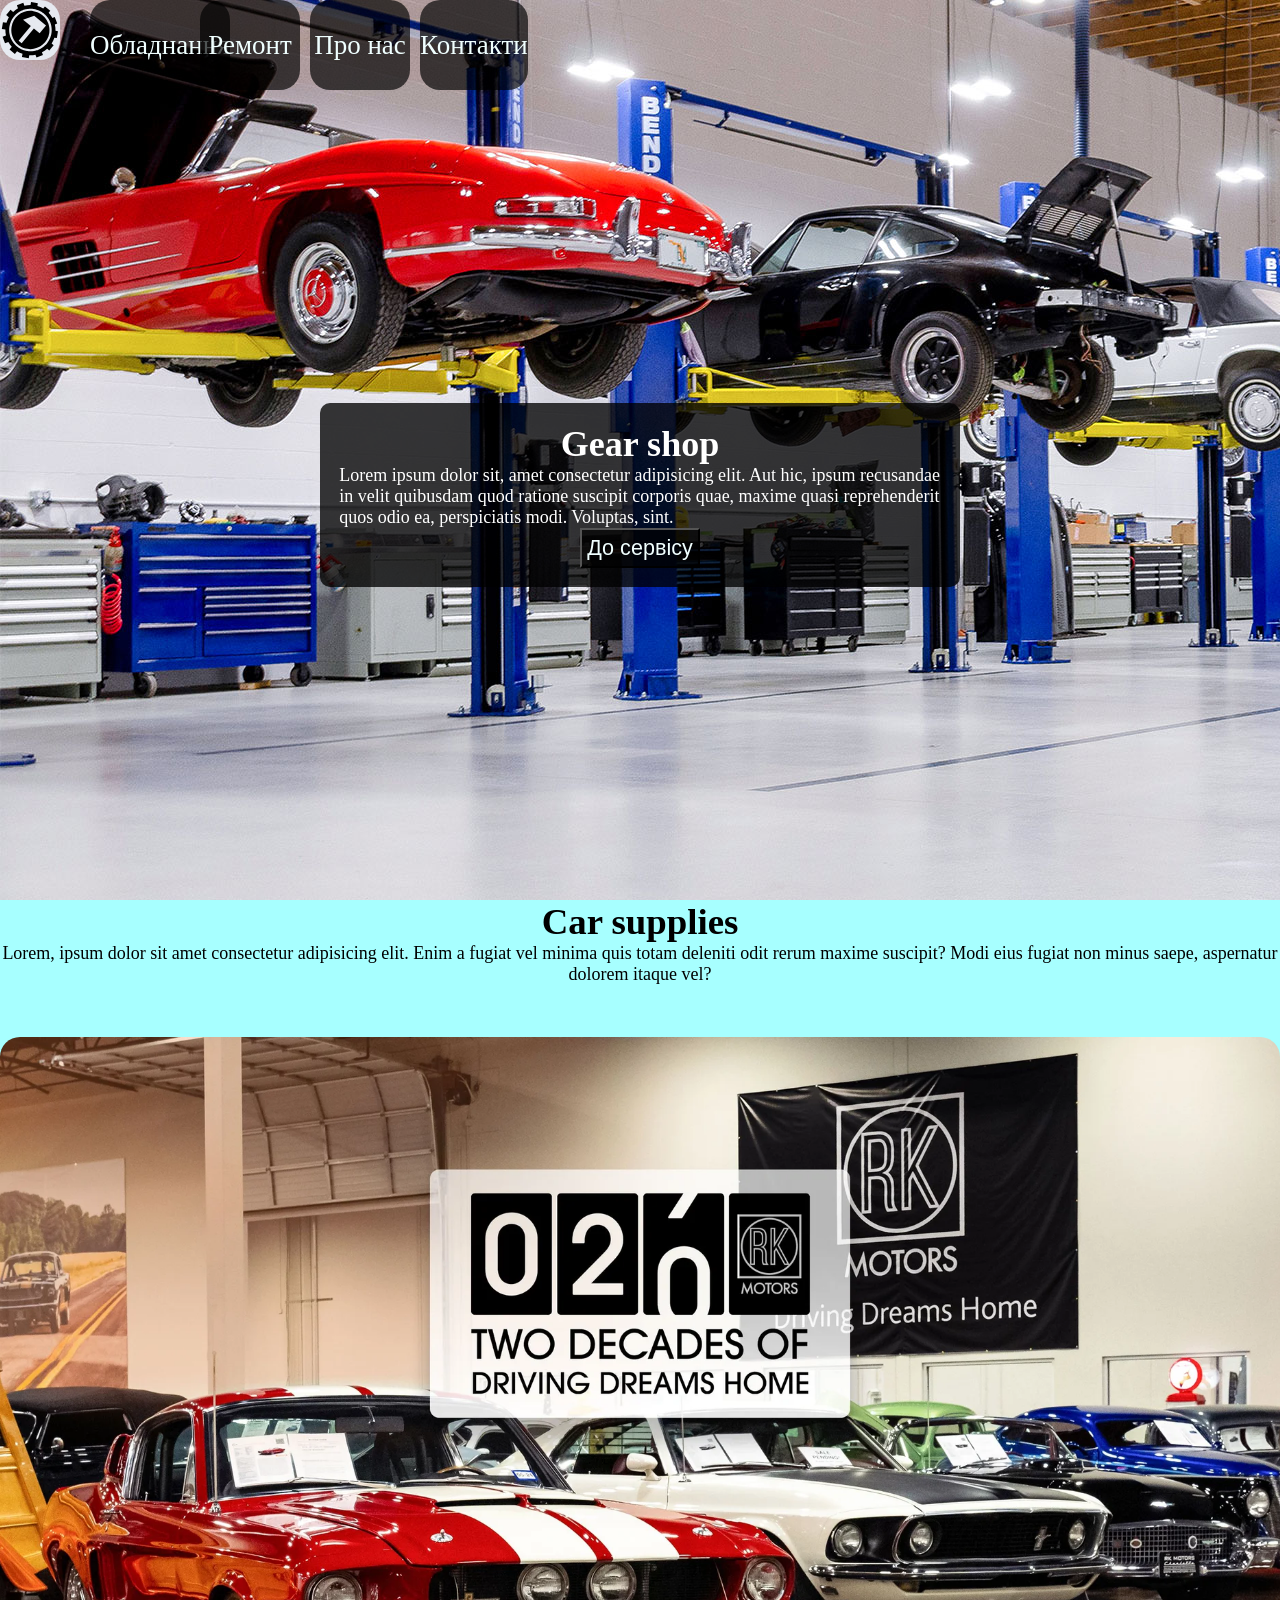
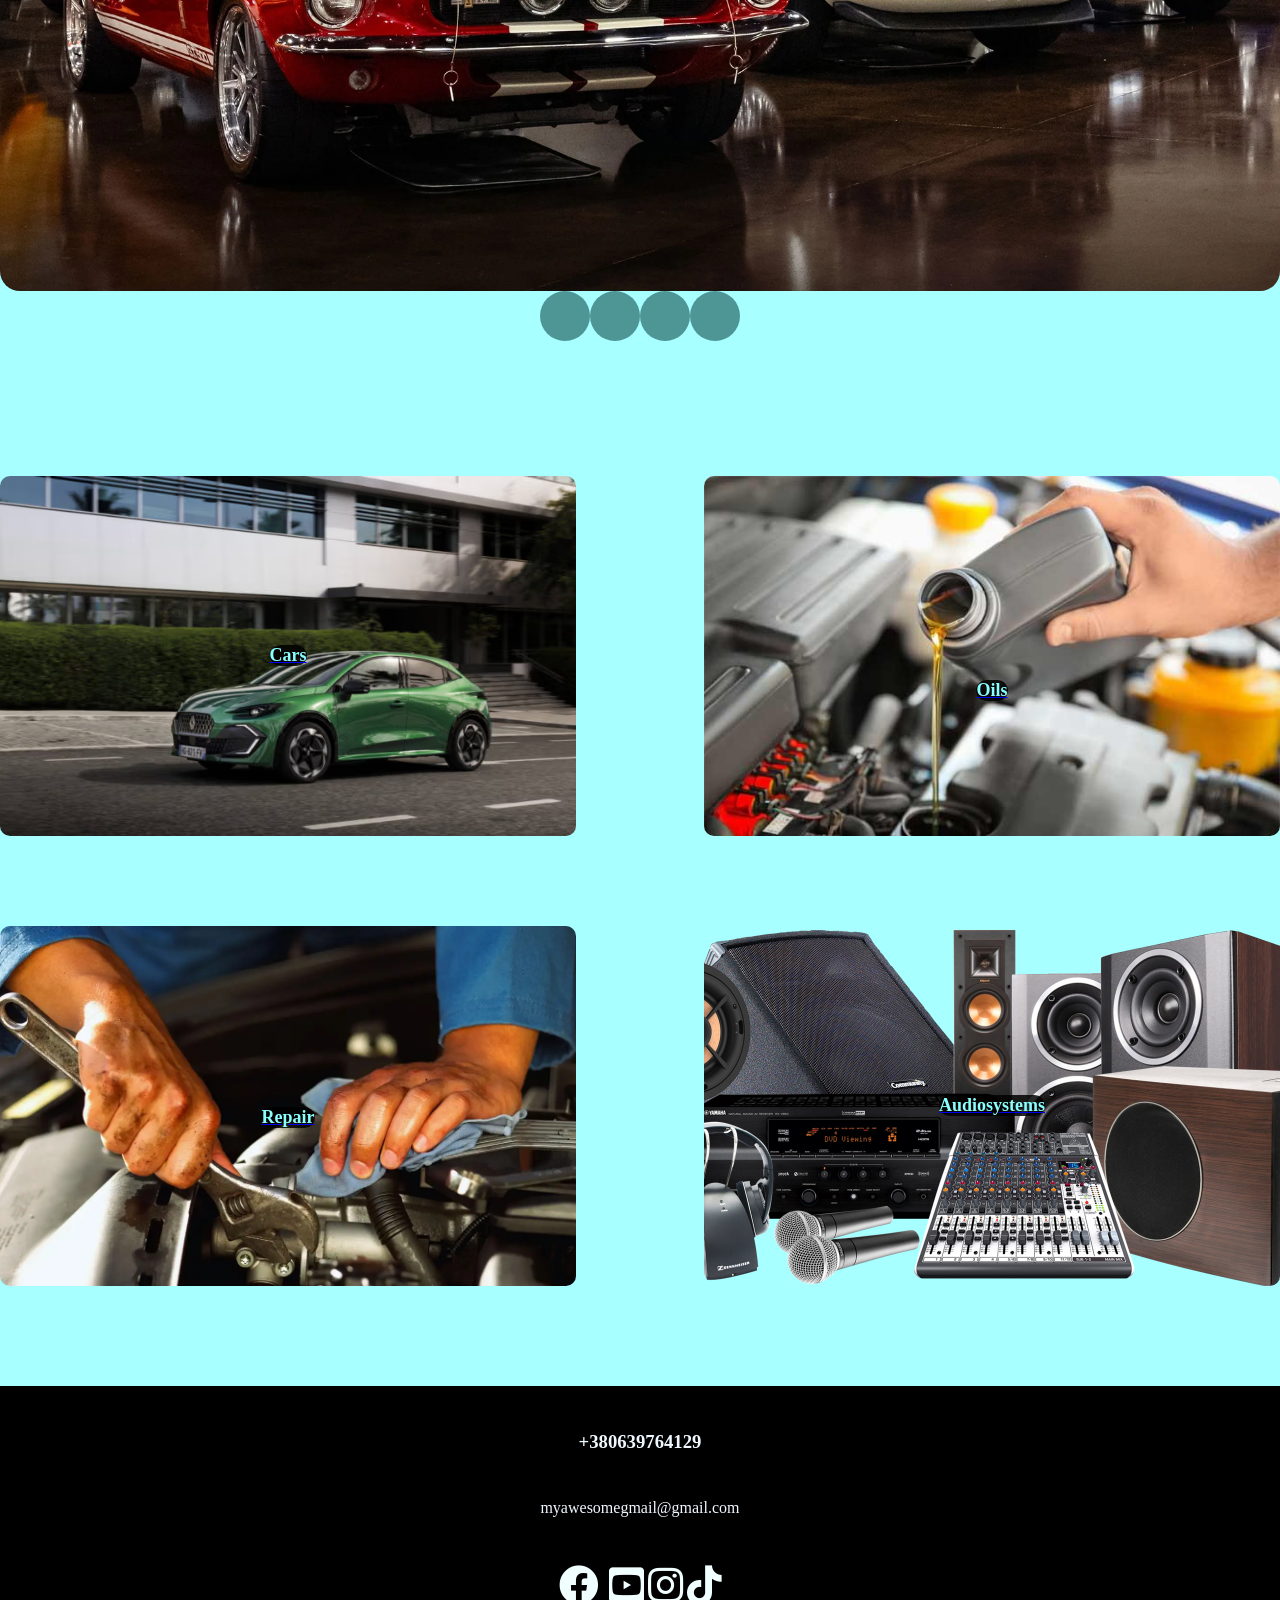
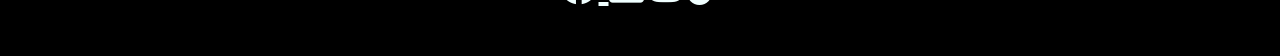
<file: index.html>
<!DOCTYPE html>
<html lang="en">
<head>
    <meta charset="UTF-8">
    <meta name="viewport" content="width=device-width, initial-scale=1.0">
    <title>Document</title>
    <link rel="stylesheet" href="https://cdnjs.cloudflare.com/ajax/libs/font-awesome/5.15.4/css/all.min.css">
    <link rel="stylesheet" href="styles.css">
</head>
<body>
    <header class="top-grid">
        <nav>
            <a href="index.html"> <img src="gear-hammer-svgrepo-com.svg" class="logo" alt="">            </a>
            
            <div class="menu">
                <a href="index.html#eq" class="btn">Обладнання</a>
                <a href="repair.html" class="btn">Ремонт</a>
                <a href="about.html" class="btn">Про нас</a>
                <a href="contacts.html" class="btn">Контакти</a>
            </div>
        </nav>
        <div class="centergrid">
            <h1>Gear shop</h1>
            <p>Lorem ipsum dolor sit, amet consectetur adipisicing elit. Aut hic, ipsum recusandae in velit quibusdam quod ratione suscipit corporis quae, maxime quasi reprehenderit quos odio ea, perspiciatis modi. Voluptas, sint.</p>
            <button class="centerbtn">До сервісу</button>
        </div>
    </header>
    


    <div class="categories">
        <div class="catg-names">
            <h2>Car supplies</h2>
            <p>Lorem, ipsum dolor sit amet consectetur adipisicing elit. Enim a fugiat vel minima quis totam deleniti odit rerum maxime suscipit? Modi eius fugiat non minus saepe, aspernatur dolorem itaque vel?</p>
            <div class="slider">
				<div class="slides">
                    <input type="radio" name="hidden" id="r1" checked>
                    <input type="radio" name="hidden" id="r2">
                    <input type="radio" name="hidden" id="r3">
                    <input type="radio" name="hidden" id="r4">

                    <div class="width-slide go">
                        <div class="center-img">
                            <img src="./images/coolest-cars-feature.webp" alt="bags" class="slider-img">
                        </div>
                        <div class="center-img">
                            <img src="./images/audioslider.webp" alt="bags" class="slider-img">
                        </div>
                        <div class="center-img">
                            <img src="./images/oil.webp" alt="bags" class="slider-img">
                        </div>
                        <div class="center-img">
                            <img src="./images/repair.webp" alt="bags" class="slider-img">
                        </div>
                    </div>

                    <div class="navigation" id="controls">
                        <label for="r1" class="bar1"></label>
                        <label for="r2" class="bar1"></label>
                        <label for="r3" class="bar1"></label>
                        <label for="r4" class="bar1"></label>
                    </div>

                </div>
			</div>
        </div>
    </div>

    <div class="goods" id="eq">
        <a class="item" href="car.html">
            <img src="images/car tiles.avif" alt="">
            <h3>Cars</h3>
        </a>
        <a class="item" href="oil.html">
            <img src="images/oils.jpeg" alt="">
            <h3>Oils</h3>
        </a>
        <a class="item" href="repair.html">
            <img src="images/repair.webp" alt="">
            <h3>Repair</h3>
        </a>
        <a class="item" href="auidiosystems.html">
            <img src="images/Audio-Speaker-Background-PNG-Image.png" alt="">
            <h3>Audiosystems</h3>
        </a>
    </div>

    <footer>
        <h3>+380639764129</h3>
        <p>myawesomegmail@gmail.com </p>
        <div class="Contacts"> 
            <a href="" class="icon_link"> <i class="fab fa-facebook"></i>   </a>
            <a href="" class="icon_link"><i class="fab fa-youtube-square"></i></a>
            <a href="" class="icon_link">  <i class="fab fa-instagram"></i></a>
            <a href="" class="icon_link"><i class="fab fa-tiktok"></i></a>
        </div>
    </footer>
</body>
</html>
</file>
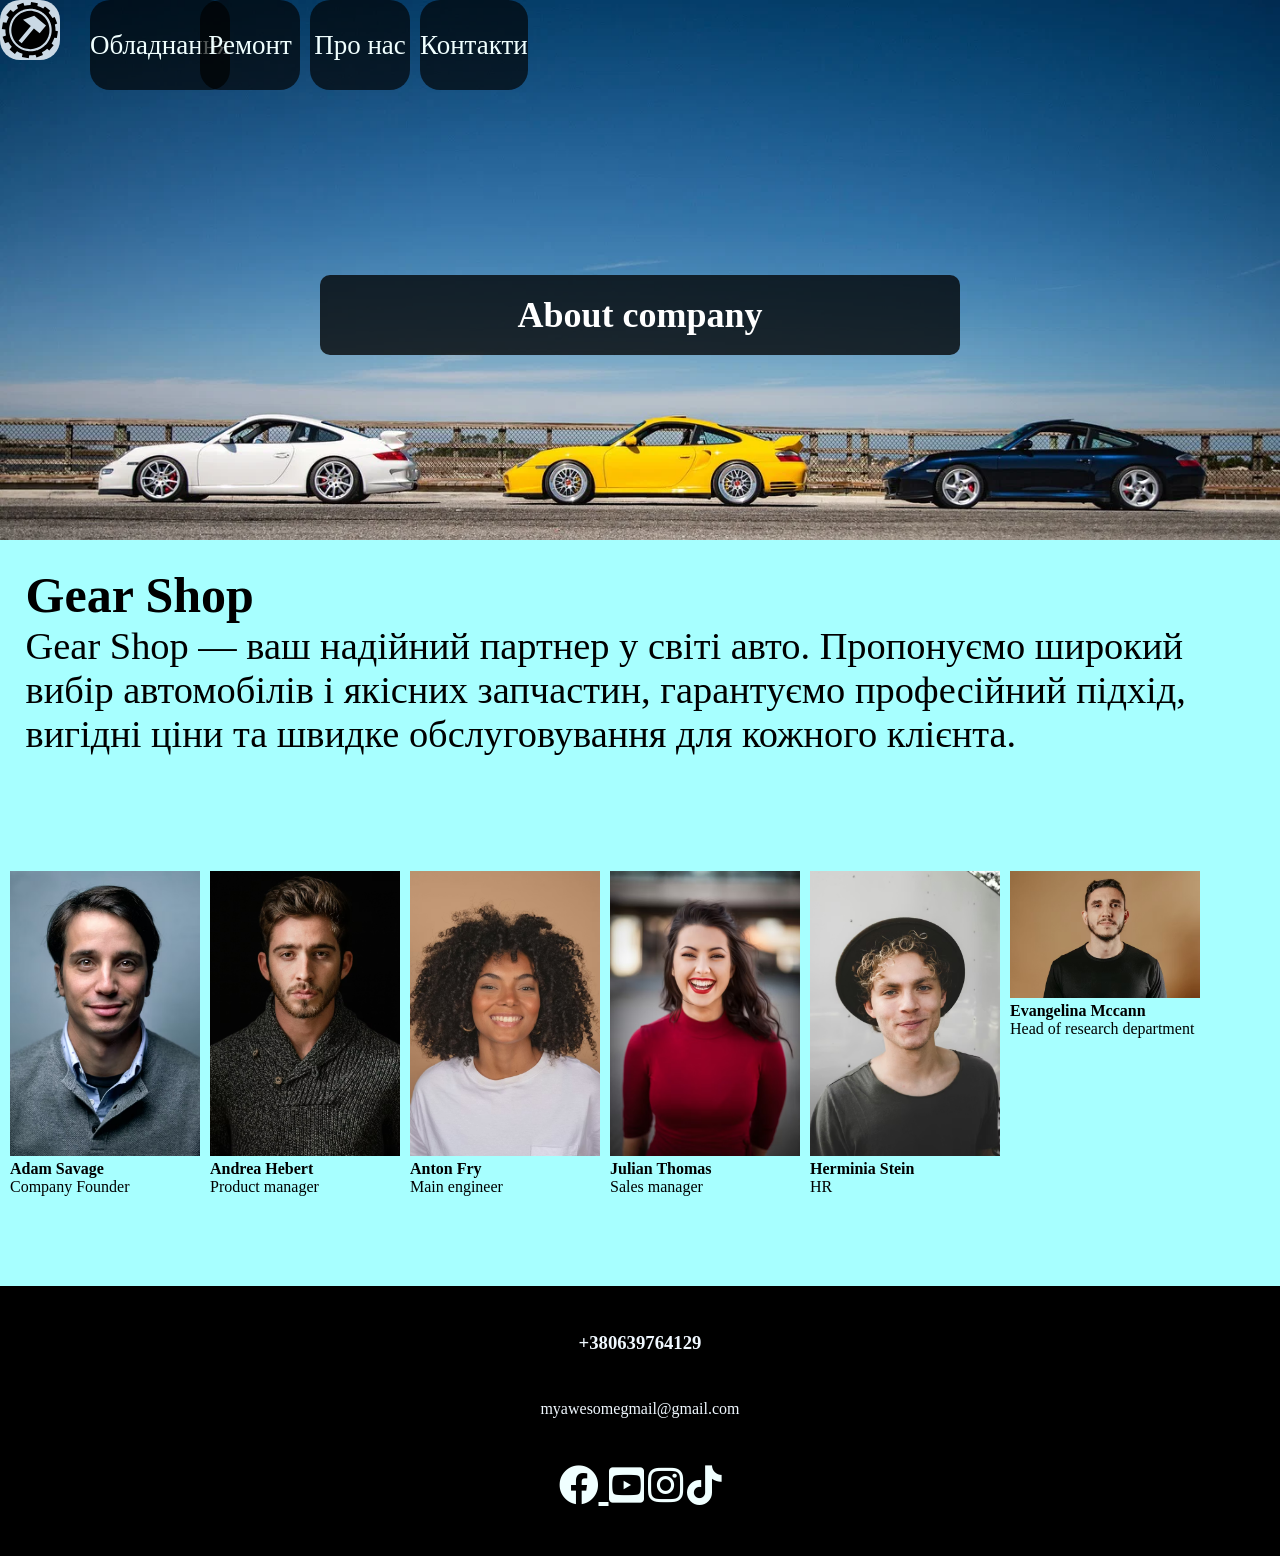
<file: about.html>
<!DOCTYPE html>
<html lang="en">
<head>
    <meta charset="UTF-8">
    <meta name="viewport" content="width=device-width, initial-scale=1.0">
    <title>Document</title>
    <link rel="stylesheet" href="https://cdnjs.cloudflare.com/ajax/libs/font-awesome/5.15.4/css/all.min.css">
    <link rel="stylesheet" href="styles.css">
    <link rel="stylesheet" href="goods.css">
    <style>
        .top-grid{
            background-image: url(images/about\ us\ background.webp);
            height: 60vh;
        }
        .personal{
            display: grid;
            grid-template-columns: repeat(auto-fit,minmax(75px,200px));
        
            row-gap: 10vh ;
            margin-top: 10vh;
            margin-bottom: 10vh;
        }
        .item-pers{
            width: minmax(75px,200px);
            margin-left: 5%;
            
        }
        .item-pers img{
            width: 100% ;
            
        }        
        .description{
            box-sizing: border-box;
            width: 100%;
            height: max-content;
            padding:  clamp(10px,2%,50px) ;
        }
        .description h2{
            height: 100%;
            width: 100%;
            font-size: clamp(50px,10%,100px);
        }
        .description p{
            width: 100%;
            font-size: clamp(20px,3vw,40px);
        }
    </style>
</head>
<body>
    <header class="top-grid">
        <nav>
            <a href="index.html"> <img src="gear-hammer-svgrepo-com.svg" class="logo" alt="">            </a>
            
            <div class="menu">
                <a href="index.html#eq" class="btn">Обладнання</a>
                <a href="repair.html" class="btn">Ремонт</a>
                <a href="about.html" class="btn">Про нас</a>
                <a href="contacts.html" class="btn">Контакти</a>
            </div>
        </nav>
            <div class="centergrid">
                <h1>About company</h1>
                
            </div>
    </header>
    
    <div class="description">
        <h2>Gear Shop</h2>
        <p>Gear Shop — ваш надійний партнер у світі авто. Пропонуємо широкий вибір автомобілів і якісних запчастин, гарантуємо професійний підхід, вигідні ціни та швидке обслуговування для кожного клієнта.</p>
    </div>


    <div class="personal">
        <div class="item-pers">
            <img src="images/people.avif" alt="">
            <b>
                <p>Adam Savage</p>
            </b>
            <p>Company Founder</p>
        </div>
        <div class="item-pers">
            <img src="images/people 2.avif" alt="">
            <b>
                <p>Andrea Hebert</p>
            </b>
            <p>Product manager</p>
        </div>
        <div class="item-pers">
            <img src="images/people1.avif" alt="">
            <b>
                <p>Anton Fry</p>
            </b>
            <p>Main engineer</p>
        </div>
        <div class="item-pers">
            <img src="images/people 4.avif" alt="">
            <b>
                <p>Julian Thomas</p>
            </b>
            <p>Sales manager</p>
        </div>
        <div class="item-pers">
            <img src="images/people 3.avif" alt="">
            <b>
                <p>Herminia Stein</p>
            </b>
            <p>HR</p>
        </div>
        <div class="item-pers">
            <img src="images/peoplew.avif" alt="">
            <b>
                <p>Evangelina Mccann</p>
            </b>
            <p>Head of research department</p>
        </div>
    </div>


    <footer>
        <h3>+380639764129</h3>
        <p>myawesomegmail@gmail.com </p>
        <div class="Contacts"> 
            <a href="" class="icon_link"> <i class="fab fa-facebook"></i>   </a>
            <a href="" class="icon_link"><i class="fab fa-youtube-square"></i></a>
            <a href="" class="icon_link">  <i class="fab fa-instagram"></i></a>
            <a href="" class="icon_link"><i class="fab fa-tiktok"></i></a>
        </div>
    </footer>
</body>
</html>
</file>
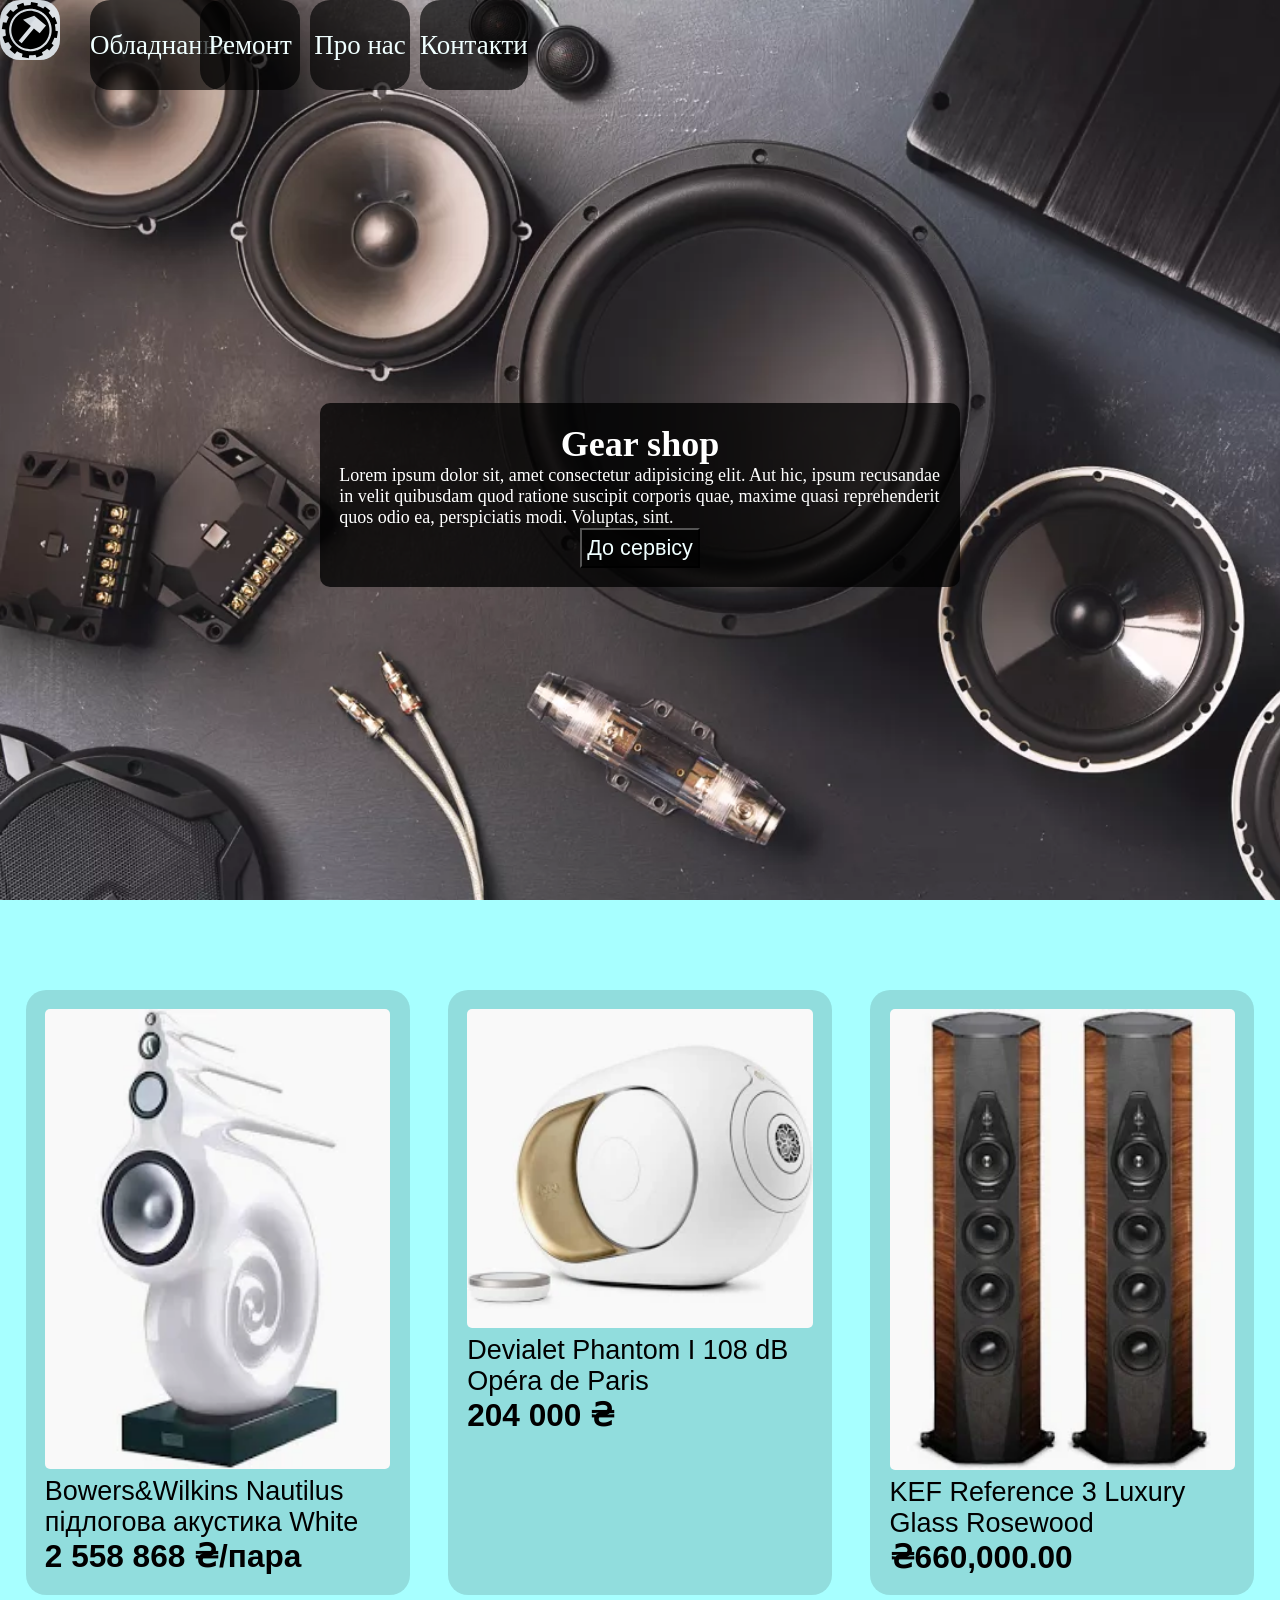
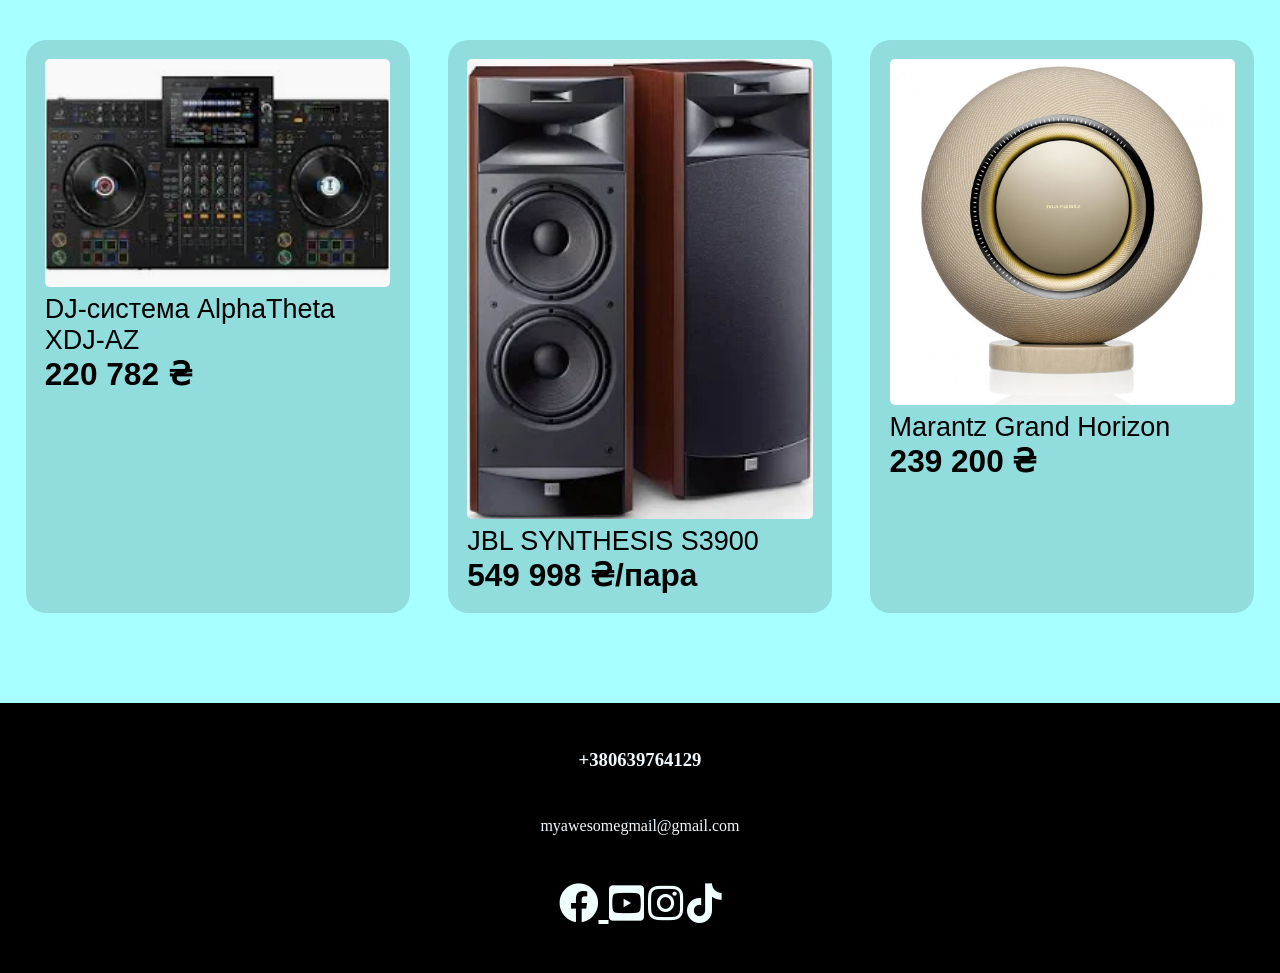
<file: auidiosystems.html>
<!DOCTYPE html>
<html lang="en">
<head>
    <meta charset="UTF-8">
    <meta name="viewport" content="width=device-width, initial-scale=1.0">
    <title>Document</title>
    <link rel="stylesheet" href="https://cdnjs.cloudflare.com/ajax/libs/font-awesome/5.15.4/css/all.min.css">
    <link rel="stylesheet" href="styles.css">
    <link rel="stylesheet" href="goods.css">
    <style>
        .top-grid{
            background-image: url(images/audio.webp);
        }
    </style>
</head>
<body>
    <header class="top-grid">
        <nav>
            <a href="index.html"> <img src="gear-hammer-svgrepo-com.svg" class="logo" alt="">            </a>
            
            <div class="menu">
                <a href="index.html#eq" class="btn">Обладнання</a>
                <a href="repair.html" class="btn">Ремонт</a>
                <a href="about.html" class="btn">Про нас</a>
                <a href="contacts.html" class="btn">Контакти</a>
            </div>
        </nav>
            <div class="centergrid">
                <h1>Gear shop</h1>
                <p>Lorem ipsum dolor sit, amet consectetur adipisicing elit. Aut hic, ipsum recusandae in velit quibusdam quod ratione suscipit corporis quae, maxime quasi reprehenderit quos odio ea, perspiciatis modi. Voluptas, sint.</p>
                <button class="centerbtn">До сервісу</button>
            </div>
    </header>
    

    <div class="sales">
        <div class="products">
            <img src="images/завантаження.webp" alt="">
            <p>Bowers&Wilkins Nautilus підлогова акустика White</p>
            <h3>2 558 868 ₴/пара</h3>
        </div>
        <div class="products">
            <img src="images/shopping.webp" alt="">
            <p>Devialet Phantom I 108 dB Opéra de Paris</p>
            <h3>204 000 ₴</h3>
        </div>
        <div class="products">
            <img src="images/shopping (4).webp" alt="">
            <p>KEF Reference 3 Luxury Glass Rosewood</p>
            <h3>₴660,000.00</h3>
        </div>
        <div class="products">
            <img src="images/shopping (3).webp" alt="">
            <p>DJ-система AlphaTheta XDJ-AZ</p>
            <h3>220 782 ₴</h3>
        </div>
        <div class="products">
            <img src="images/shopping (2).webp" alt="">
            <p>JBL SYNTHESIS S3900</p>
            <h3>549 998 ₴/пара</h3>
        </div>
        <div class="products">
            <img src="images/6579956125_w640_h640_6579956125.webp" alt="">
            <p>Marantz Grand Horizon</p>
            <h3>239 200 ₴</h3>
        </div>

    </div>




    




    
    <footer>
        <h3>+380639764129</h3>
        <p>myawesomegmail@gmail.com </p>
        <div class="Contacts"> 
            <a href="" class="icon_link"> <i class="fab fa-facebook"></i>   </a>
            <a href="" class="icon_link"><i class="fab fa-youtube-square"></i></a>
            <a href="" class="icon_link">  <i class="fab fa-instagram"></i></a>
            <a href="" class="icon_link"><i class="fab fa-tiktok"></i></a>
        </div>
    </footer>
</body>
</html>
</file>
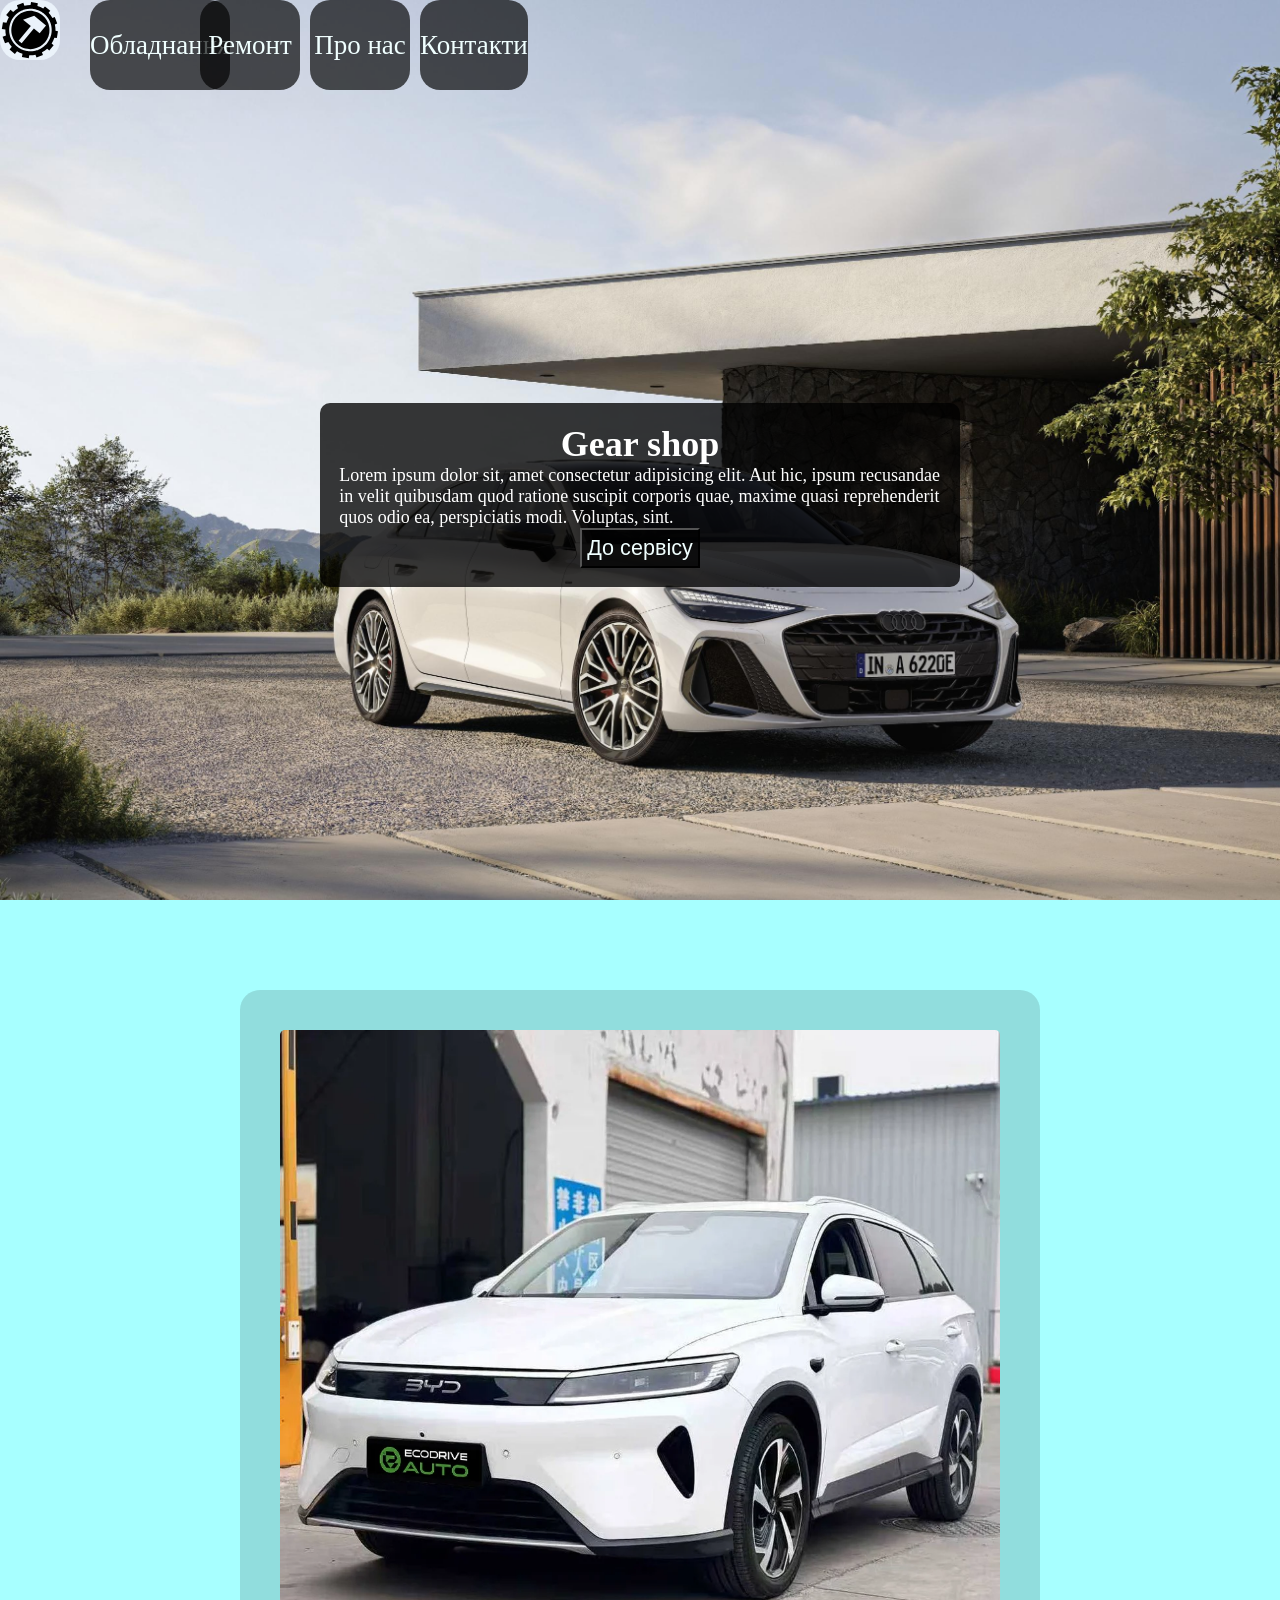
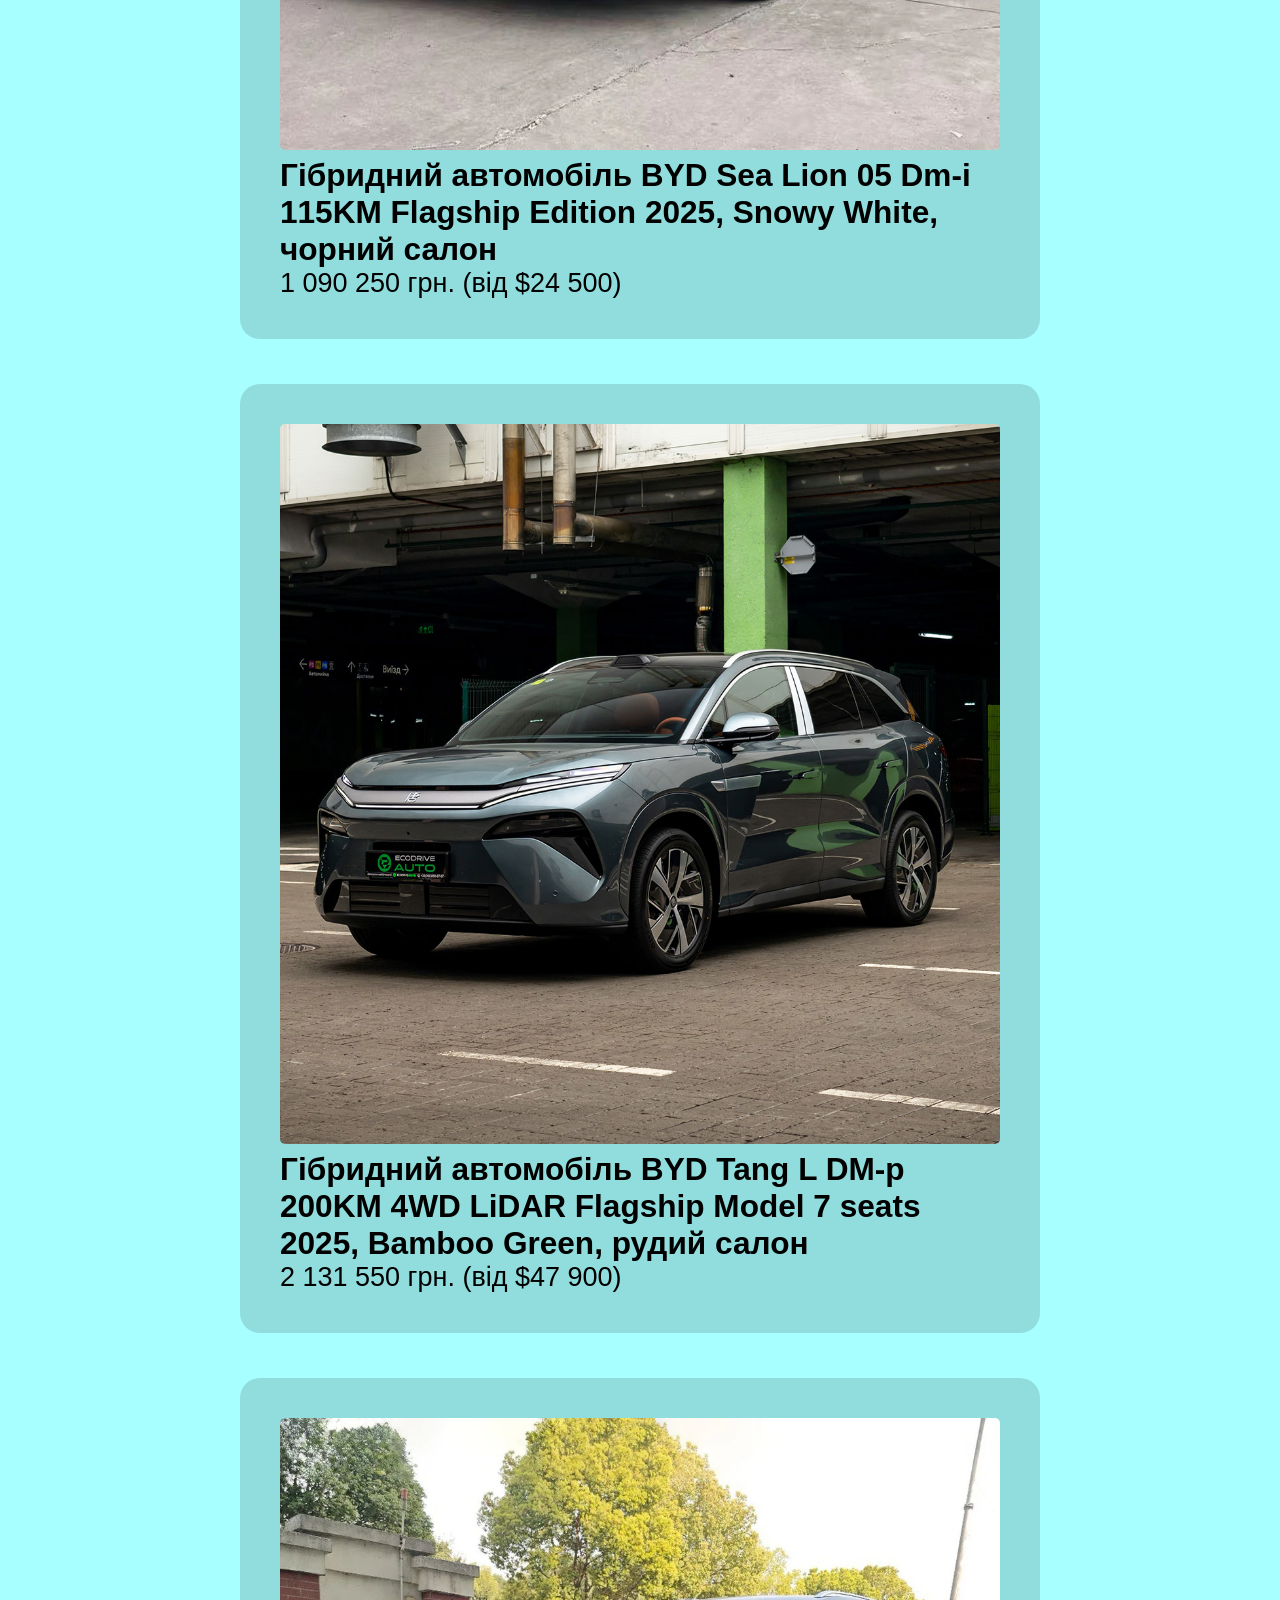
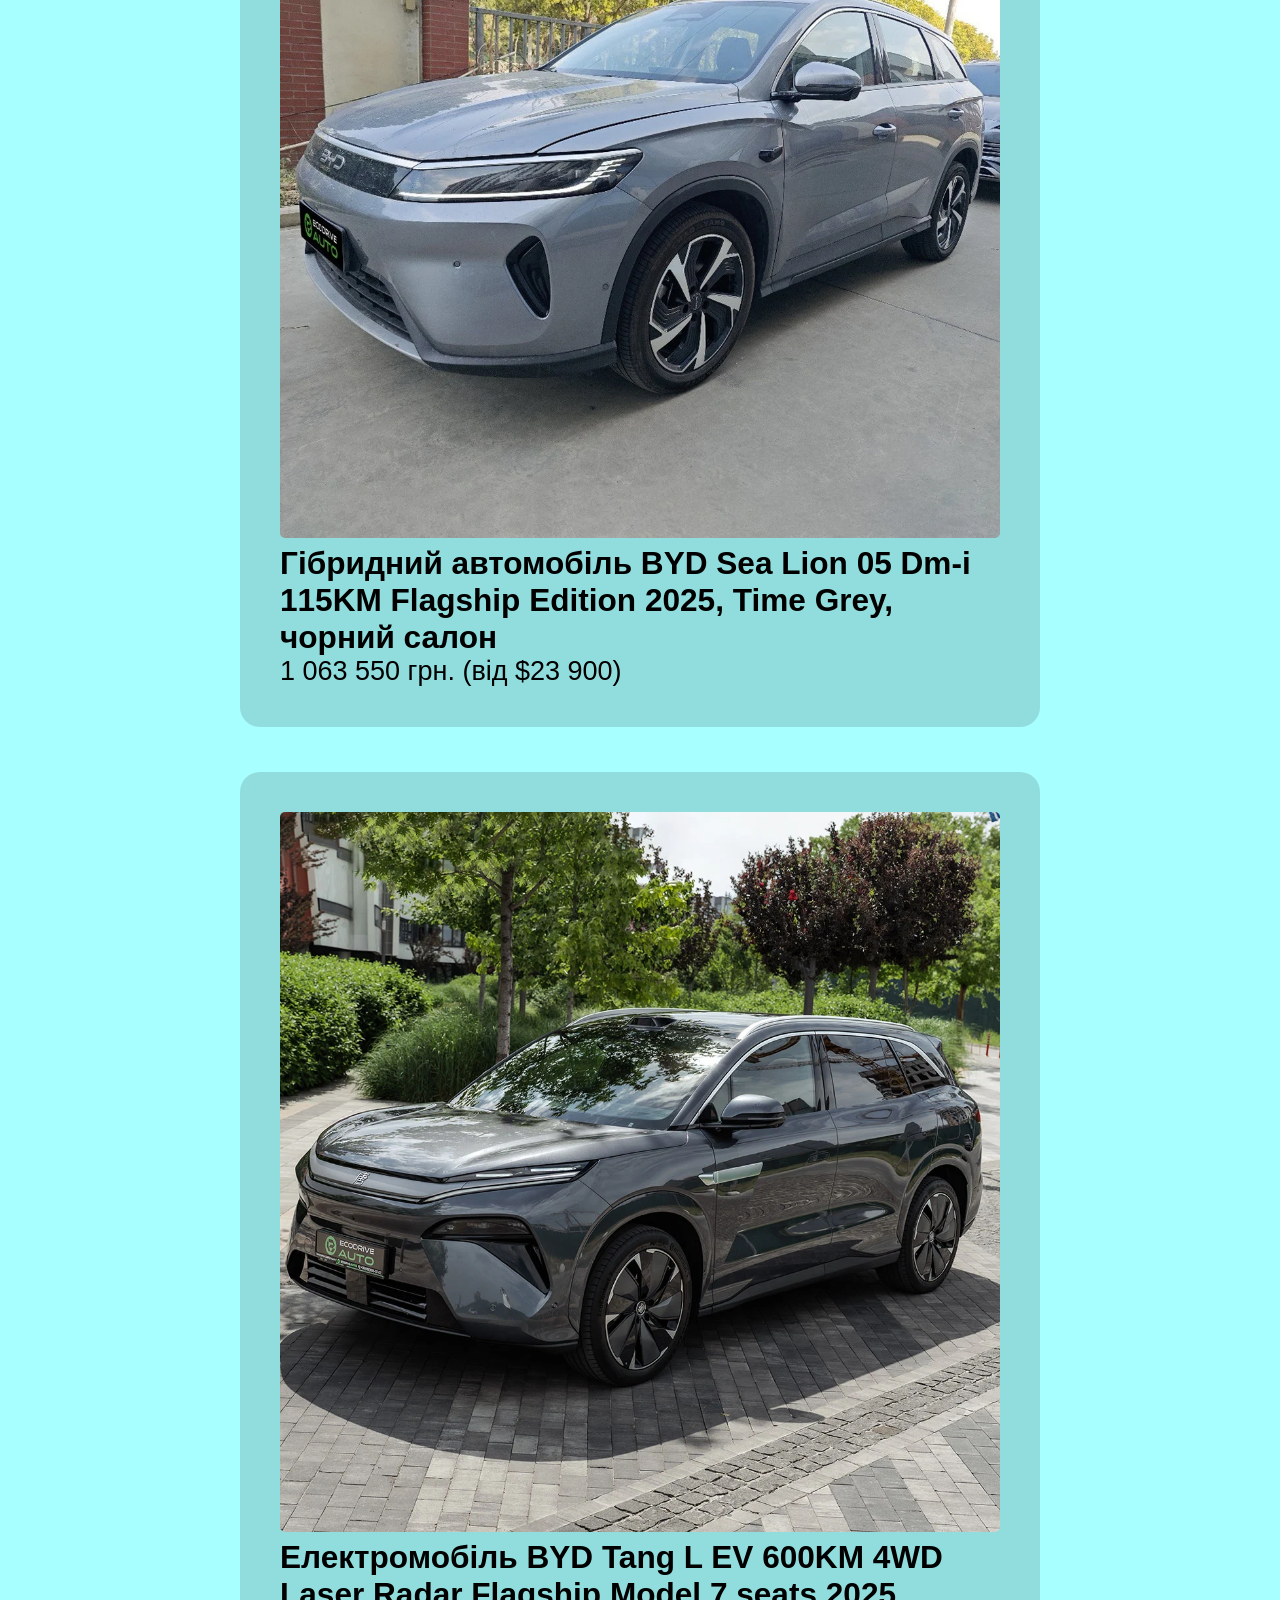
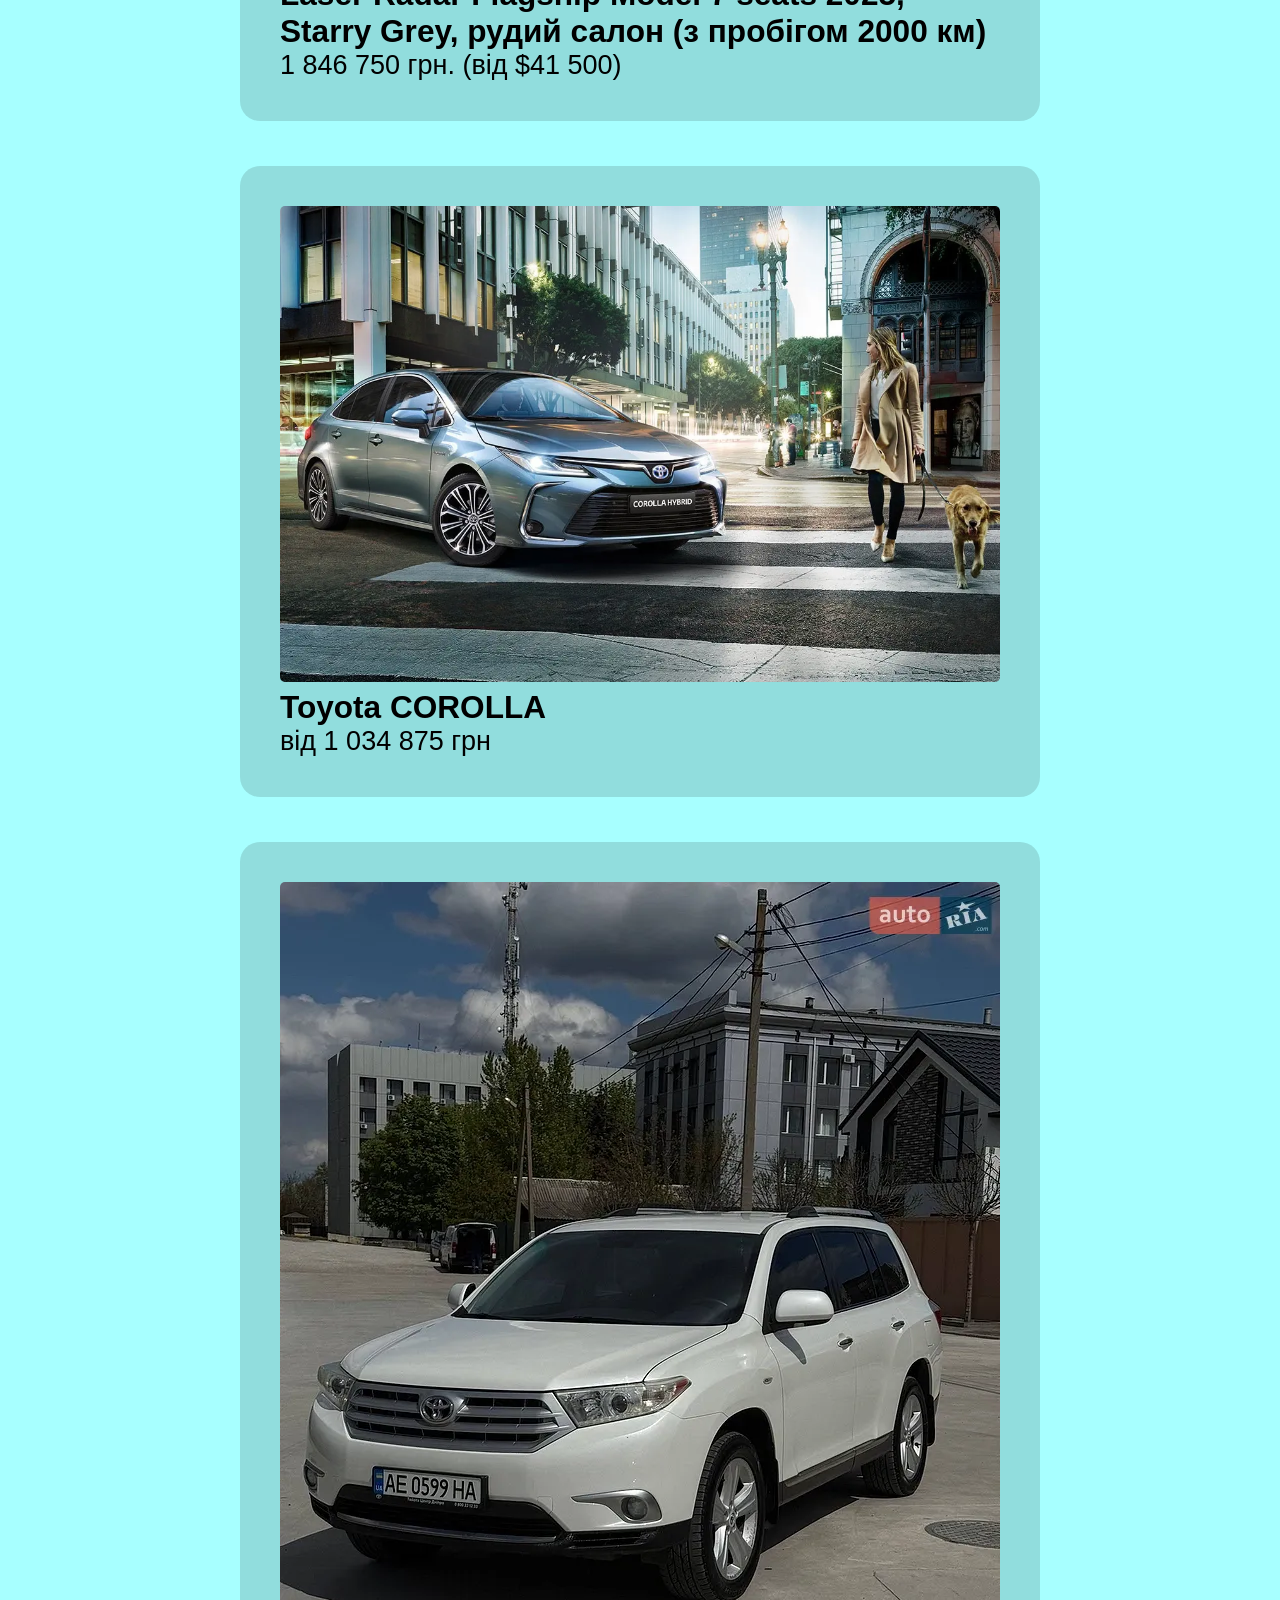
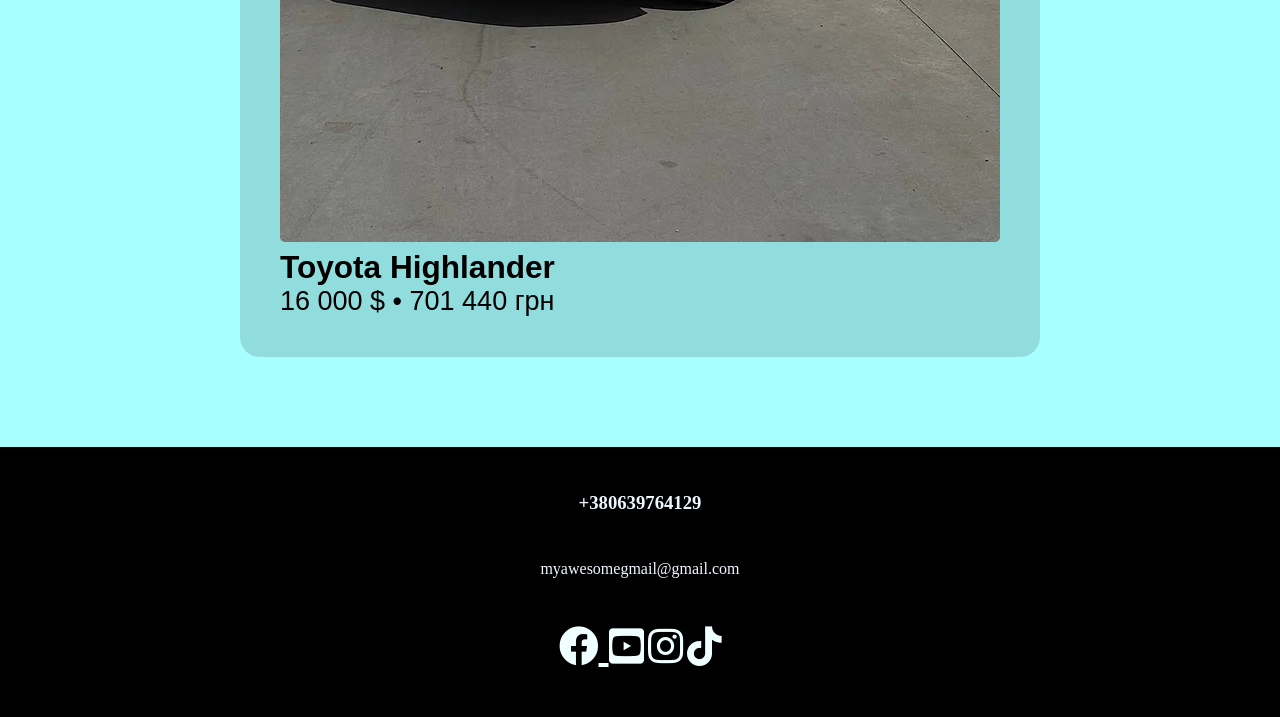
<file: car.html>
<!DOCTYPE html>
<html lang="en">
<head>
    <meta charset="UTF-8">
    <meta name="viewport" content="width=device-width, initial-scale=1.0">
    <title>Document</title>
    <link rel="stylesheet" href="https://cdnjs.cloudflare.com/ajax/libs/font-awesome/5.15.4/css/all.min.css">
    <link rel="stylesheet" href="styles.css">
    <link rel="stylesheet" href="goods.css">
    <style>
        .top-grid{
            background-image: url(images/audi-a6.jpg);
        }
        .sales{
            grid-template-columns: repeat(auto-fit, minmax(190px, 800px));
        }
    </style>
</head>
<body>
    <header class="top-grid">
        <nav>
            <a href="index.html"> <img src="gear-hammer-svgrepo-com.svg" class="logo" alt="">            </a>
            
            <div class="menu">
                <a href="index.html#eq" class="btn">Обладнання</a>
                <a href="repair.html" class="btn">Ремонт</a>
                <a href="about.html" class="btn">Про нас</a>
                <a href="contacts.html" class="btn">Контакти</a>
            </div>
        </nav>
            <div class="centergrid">
                <h1>Gear shop</h1>
                <p>Lorem ipsum dolor sit, amet consectetur adipisicing elit. Aut hic, ipsum recusandae in velit quibusdam quod ratione suscipit corporis quae, maxime quasi reprehenderit quos odio ea, perspiciatis modi. Voluptas, sint.</p>
                <button class="centerbtn">До сервісу</button>
            </div>
    </header>
    

    <div class="sales">
        <div class="products">
            <img src="images/BYD-SeaLion-05-DMi-115F-White-Black-Used-1500.webp" alt="">
            <h3>Гібридний автомобіль BYD Sea Lion 05 Dm-i 115KM Flagship Edition 2025, Snowy White, чорний салон</h3>
            <p>1 090 250 грн.  (від $24 500)</p>
        </div>
        <div class="products">
            <img src="images/TangL-DMi-1.jpg" alt="">
            <h3>Гібридний автомобіль BYD Tang L DM-p 200KM 4WD LiDAR Flagship Model 7 seats 2025, Bamboo Green, рудий салон</h3>
            <p>2 131 550 грн.  (від $47 900)</p>
        </div>
        <div class="products">
            <img src="images/BYD-SeaLion-05-DMi-115F-Grey-Black-Used-2000.webp" alt="">
            <h3>Гібридний автомобіль BYD Sea Lion 05 Dm-i 115KM Flagship Edition 2025, Time Grey, чорний салон </h3>
            <p>1 063 550 грн.  (від $23 900)</p>
        </div>
        <div class="products">
            <img src="images/TangL-EV-1.webp" alt="">
            <h3>Електромобіль BYD Tang L EV 600KM 4WD Laser Radar Flagship Model 7 seats 2025, Starry Grey, рудий салон (з пробігом 2000 км)</h3>
            <h3> </h3>
            <p>1 846 750 грн.  (від $41 500)</p>
        </div>
        <div class="products">
            <img src="images/thumb_37420_dc_car_gallery_slider2.webp" alt="">
            <h3>Toyota COROLLA</h3>
            <p>від 1 034 875 грн</p>
        </div>
        <div class="products">
            <img src="images/toyota_highlander__641186407hd.webp" alt="">
            <h3>Toyota Highlander</h3>
            <p>16 000 $  •  701 440 грн</p>
        </div>

    </div>




    




    
    <footer>
        <h3>+380639764129</h3>
        <p>myawesomegmail@gmail.com </p>
        <div class="Contacts"> 
            <a href="" class="icon_link"> <i class="fab fa-facebook"></i>   </a>
            <a href="" class="icon_link"><i class="fab fa-youtube-square"></i></a>
            <a href="" class="icon_link">  <i class="fab fa-instagram"></i></a>
            <a href="" class="icon_link"><i class="fab fa-tiktok"></i></a>
        </div>
    </footer>
</body>
</html>
</file>
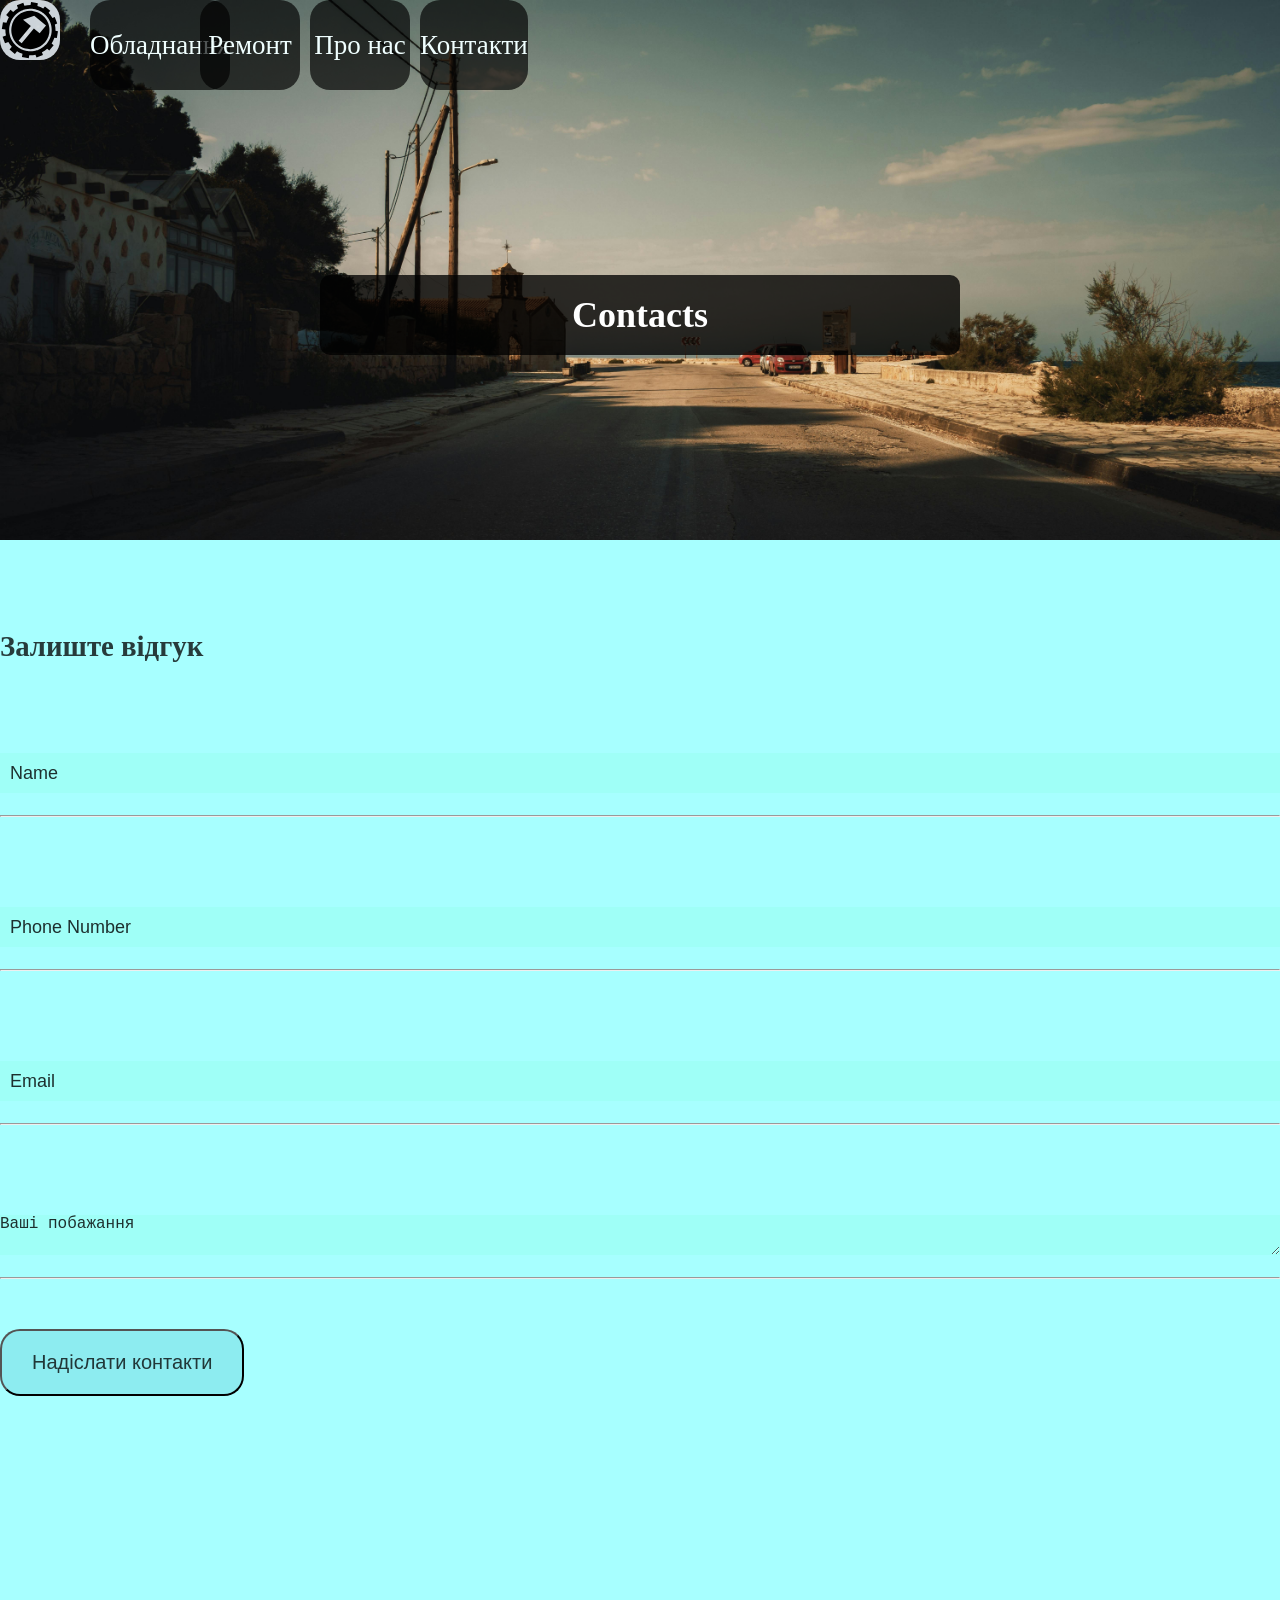
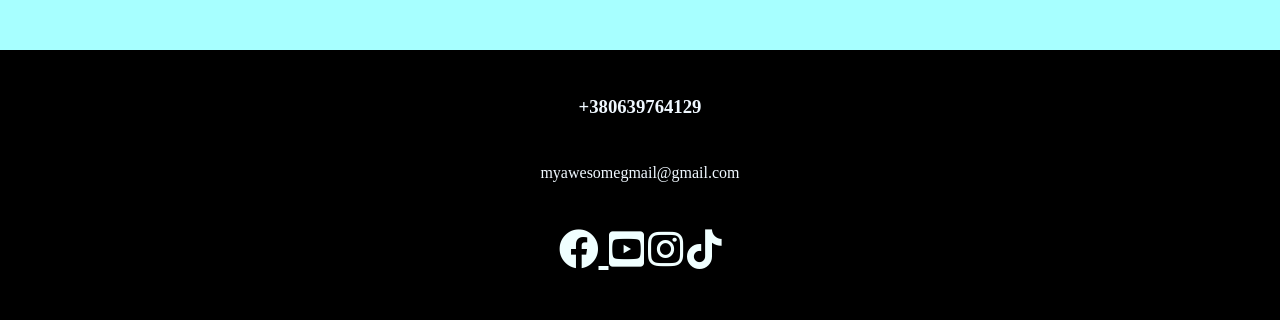
<file: contacts.html>
<!DOCTYPE html>
<html lang="en">
<head>
    <meta charset="UTF-8">
    <meta name="viewport" content="width=device-width, initial-scale=1.0">
    <title>Document</title>
    <link rel="stylesheet" href="https://cdnjs.cloudflare.com/ajax/libs/font-awesome/5.15.4/css/all.min.css">
    <link rel="stylesheet" href="styles.css">
    <link rel="stylesheet" href="goods.css">
    <style>
        .top-grid{
            background-image: url(images/road.jpeg);
            height: 60vh;
        }
        form{
            height: max-content;
            margin-bottom: 100px;
            font-size: larger;
            flex-direction: column;
            align-items: center;
            margin-top: 10vh;
        }
        form h2{
            justify-self: center;
            color: rgba(0, 0, 0, 0.767);  
        }
        .contact{
            width: 100%;
            height: 40px;
            display: flex;
            margin-top: 10vh;
            font-size: large;
            border: 0px;
            background-color: rgba(127, 255, 212, 0.185);
            transition: all 1s;
        }
        .contact::placeholder{
            color: rgba(0, 0, 0, 0.815);
        }
        .contact:hover{
            background-color: rgb(48, 179, 135);
        }
        .contact:focus{
            border: 1px;
        }
        .submit{
            background-color: rgba(133, 231, 235, 0.759);
            padding: 20px 30px;
            border-radius: 20px;
            transition: all 1s;
            margin-top: 50px;  
            font-size: clamp(15px,5vw,20px);       
            color: rgba(0, 0, 0, 0.767);  
        }
        .submit:hover{
            background-color: rgba(99, 189, 159, 0.759);
            padding: 20px 30px;
            border-radius: 20px;
        }
        .map{
            justify-self: center;
            box-sizing: border-box;
            border:5px solid black;
            height:50%;
            width: clamp(150px,90%,800px);
        }
    </style>
</head>
<body>
    <header class="top-grid">
        <nav>
            <a href="index.html"> <img src="gear-hammer-svgrepo-com.svg" class="logo" alt="">            </a>
            
            <div class="menu">
                <a href="index.html#eq" class="btn">Обладнання</a>
                <a href="repair.html" class="btn">Ремонт</a>
                <a href="about.html" class="btn">Про нас</a>
                <a href="contacts.html" class="btn">Контакти</a>
            </div>
        </nav>
            <div class="centergrid">
                <h1>Contacts</h1>
                
            </div>
    </header>
    
<form action="">
<h2>Залиште відгук</h2>
<input type="text" placeholder="  Name" class="contact">
<br>
<hr>

<input type="tel" placeholder="  Phone Number" class="contact">
<br>
<hr>
<input type="email" placeholder="  Email" class="contact">
<br>
<hr>
<textarea name="" id="" class="contact" placeholder="Ваші побажання"></textarea>
<br>
<hr>
<input type="submit" class="submit" value="Надіслати контакти" >



</form>


<iframe class="map" src="https://www.google.com/maps/embed?pb=!1m18!1m12!1m3!1d8800.263586357489!2d30.364970428712375!3d50.425227471635544!2m3!1f0!2f0!3f0!3m2!1i1024!2i768!4f13.1!3m3!1m2!1s0x40d4cb936564f72b%3A0x42d890f465cb7f5d!2z0JTQvdGW0L_RgNC-!5e0!3m2!1suk!2sua!4v1777817724915!5m2!1suk!2sua" width="600" height="450" style="border:0;" allowfullscreen="" loading="lazy" referrerpolicy="no-referrer-when-downgrade"></iframe>
    <footer>
        <h3>+380639764129</h3>
        <p>myawesomegmail@gmail.com </p>
        <div class="Contacts"> 
            <a href="" class="icon_link"> <i class="fab fa-facebook"></i>   </a>
            <a href="" class="icon_link"><i class="fab fa-youtube-square"></i></a>
            <a href="" class="icon_link">  <i class="fab fa-instagram"></i></a>
            <a href="" class="icon_link"><i class="fab fa-tiktok"></i></a>
        </div>
    </footer>
</body>
</html>
</file>
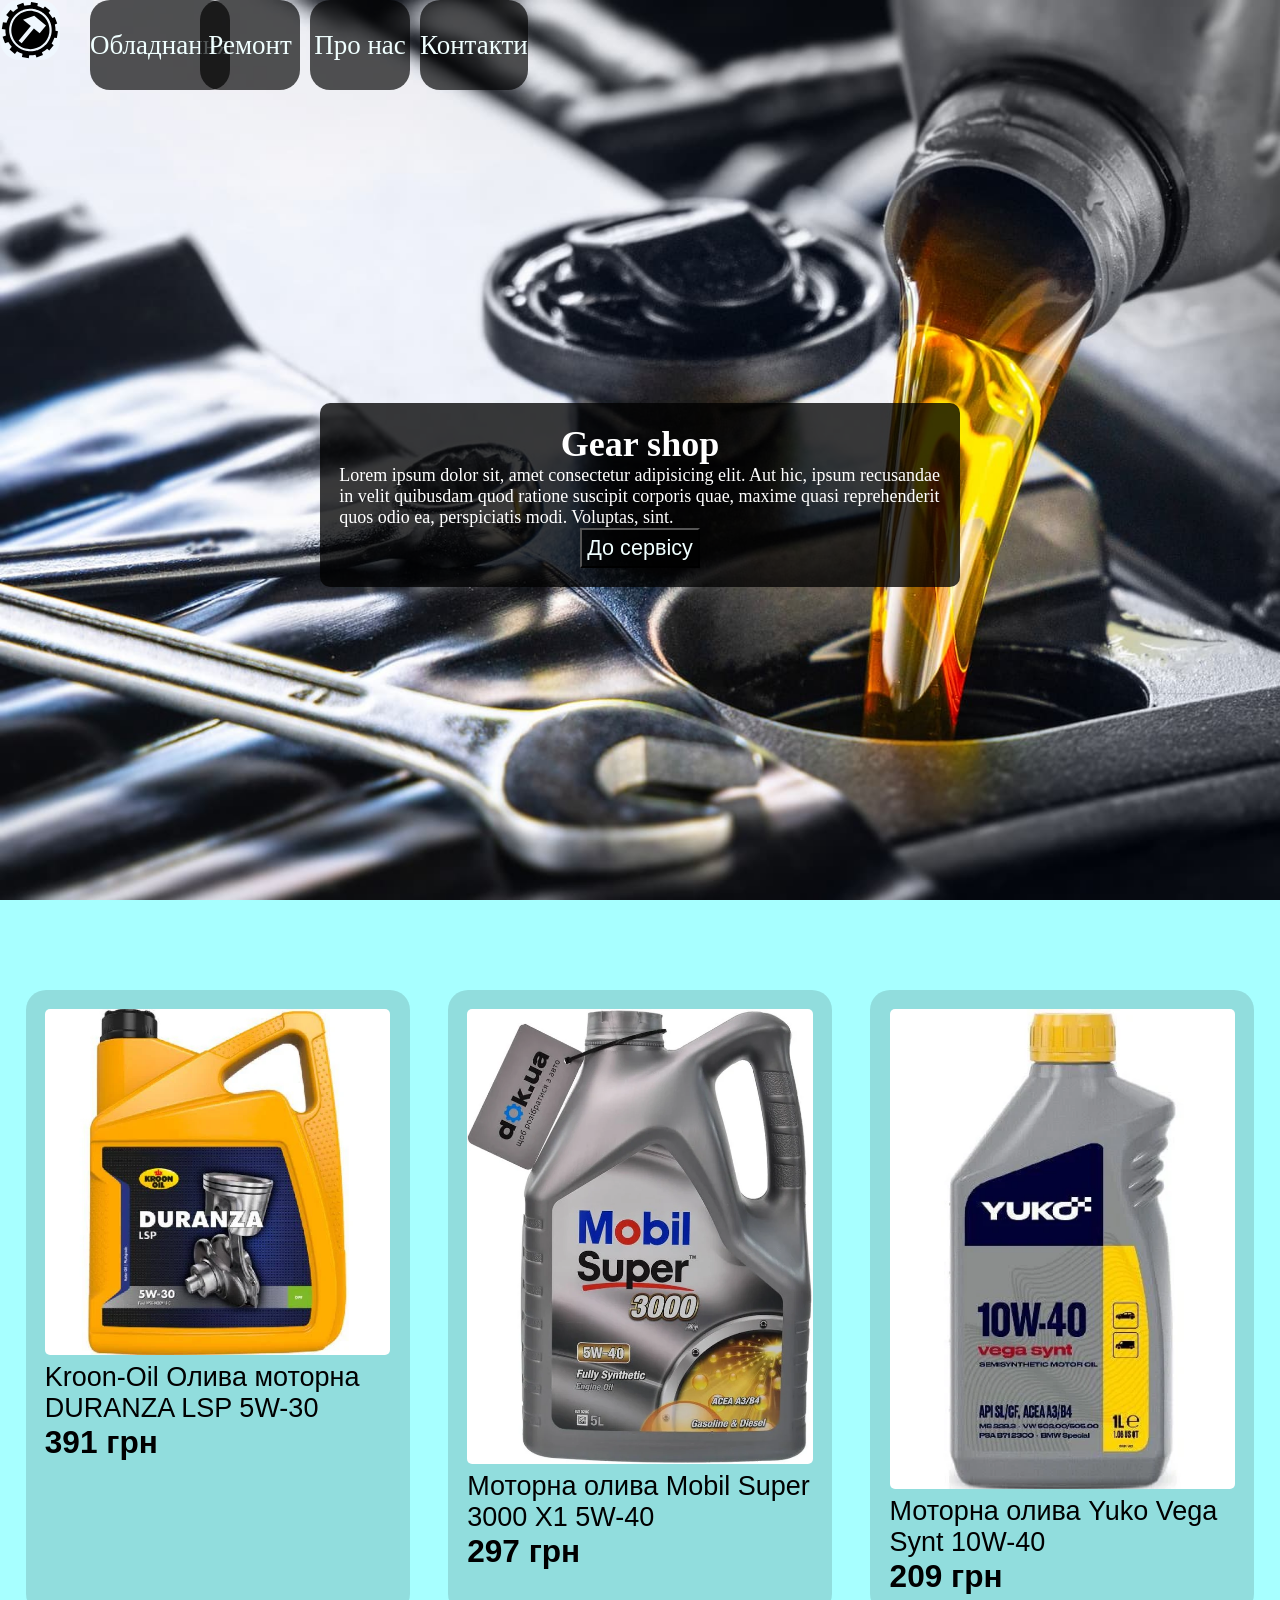
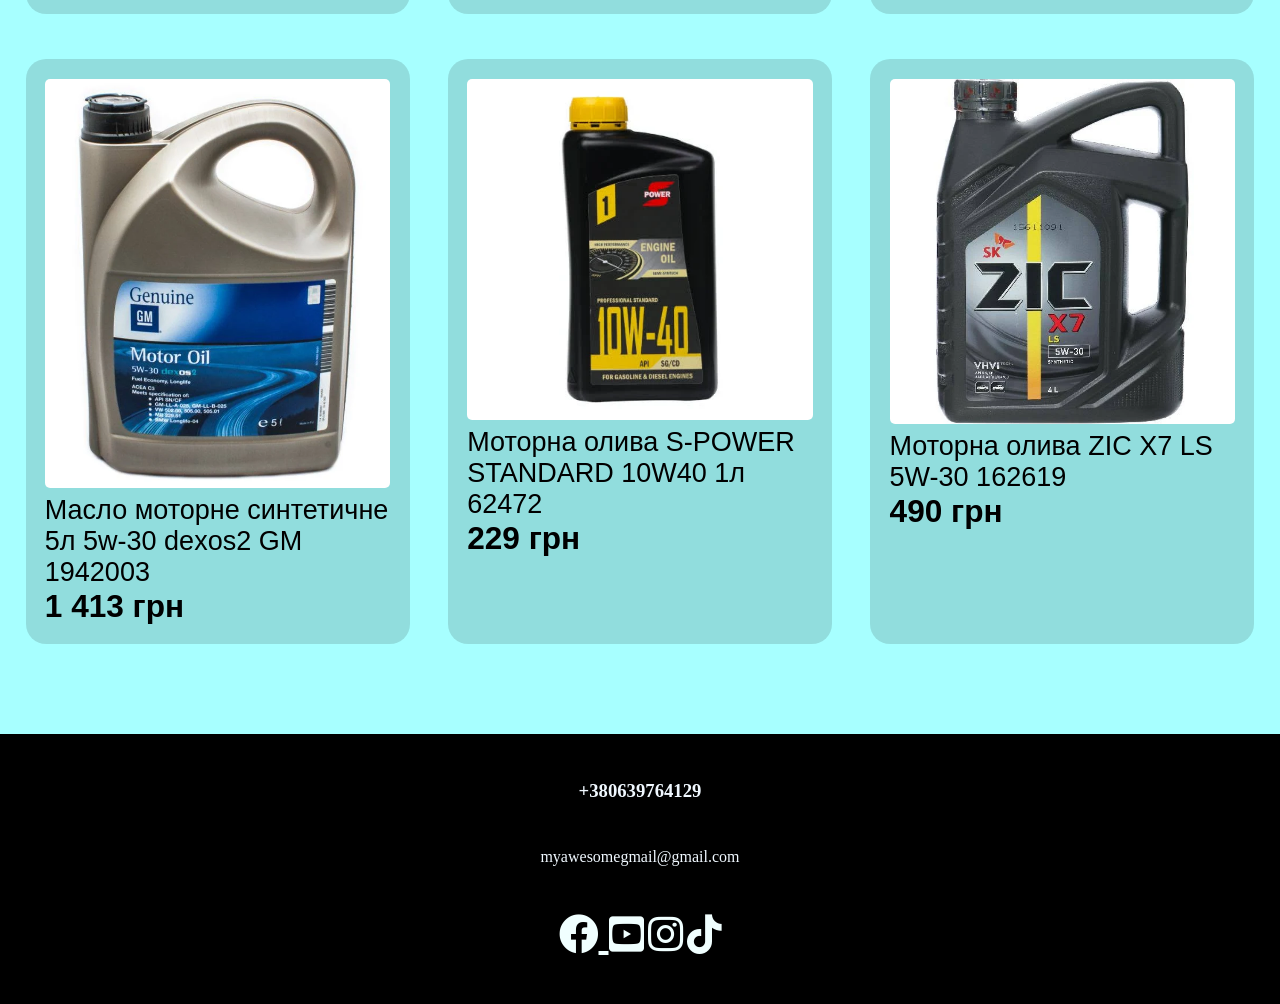
<file: oil.html>
<!DOCTYPE html>
<html lang="en">
<head>
    <meta charset="UTF-8">
    <meta name="viewport" content="width=device-width, initial-scale=1.0">
    <title>Document</title>
    <link rel="stylesheet" href="https://cdnjs.cloudflare.com/ajax/libs/font-awesome/5.15.4/css/all.min.css">
    <link rel="stylesheet" href="styles.css">
    <link rel="stylesheet" href="goods.css">
    <style>
        .top-grid{
            background-image: url(images/oil\ back.jpg);
        }
    </style>
</head>
<body>
    <header class="top-grid">
        <nav>
            <a href="index.html"> <img src="gear-hammer-svgrepo-com.svg" class="logo" alt="">            </a>
            
            <div class="menu">
                <a href="index.html#eq" class="btn">Обладнання</a>
                <a href="repair.html" class="btn">Ремонт</a>
                <a href="about.html" class="btn">Про нас</a>
                <a href="contacts.html" class="btn">Контакти</a>
            </div>
        </nav>
            <div class="centergrid">
                <h1>Gear shop</h1>
                <p>Lorem ipsum dolor sit, amet consectetur adipisicing elit. Aut hic, ipsum recusandae in velit quibusdam quod ratione suscipit corporis quae, maxime quasi reprehenderit quos odio ea, perspiciatis modi. Voluptas, sint.</p>
                <button class="centerbtn">До сервісу</button>
            </div>
    </header>
    

    <div class="sales">
        <div class="products">
            <img src="images/oil1.webp" alt="">
            <p>Kroon-Oil Олива моторна DURANZA LSP 5W-30</p>
            <h3>391 грн</h3>
        </div>
        <div class="products">
            <img src="images/oil2.webp" alt="">
            <p>Моторна олива Mobil Super 3000 X1 5W-40</p>
            <h3>297 грн</h3>
        </div>
        <div class="products">
            <img src="images/oil3.webp" alt="">
            <p>Моторна олива Yuko Vega Synt 10W-40</p>
            <h3>209 грн</h3>
        </div>
        <div class="products">
            <img src="images/oil4.webp" alt="">
            <p>Масло моторне синтетичне 5л 5w-30 dexos2 GM 1942003</p>
            <h3>1 413 грн</h3>
        </div>
        <div class="products">
            <img src="images/oil5.webp" alt="">
            <p>Моторна олива S-POWER STANDARD 10W40 1л 62472</p>
            <h3>229 грн</h3>
        </div>
        <div class="products">
            <img src="images/oil6.webp" alt="">
            <p>Моторна олива ZIC X7 LS 5W-30 162619</p>
            <h3>490 грн</h3>
        </div>

    </div>




    




    
    <footer>
        <h3>+380639764129</h3>
        <p>myawesomegmail@gmail.com </p>
        <div class="Contacts"> 
            <a href="" class="icon_link"> <i class="fab fa-facebook"></i>   </a>
            <a href="" class="icon_link"><i class="fab fa-youtube-square"></i></a>
            <a href="" class="icon_link">  <i class="fab fa-instagram"></i></a>
            <a href="" class="icon_link"><i class="fab fa-tiktok"></i></a>
        </div>
    </footer>
</body>
</html>
</file>
<file: styles.css>
*{
    margin: 0px;
    padding: 0px;
}
body{
    background-color: rgb(167, 255, 255);

}
.top-grid{
    width: 100%;
    min-width: fit-content;
    height: 100vh;
    background-image: url(images/cwr-our-craftsmen-desktop.jpg);
    background-size: cover;
    display: grid;
    grid-auto-flow: row;
    grid-template-columns: 1fr clamp(175px, 50vw, 800px) 1fr;
}
nav{
    display: grid;
    width: 100%;
    grid-template-columns: 10vh 1fr;
    justify-content: flex-start; 
    grid-column: span 3 ;
    height: fit-content;
}
.menu{
    display: grid;
    gap: 10px;
    height: 10vh;
    grid-template-columns: repeat(auto-fit,minmax(100px,5%));
}
.btn{
    box-sizing: border-box;
    background-color: rgba(0, 0, 0, 0.671);
    color: azure;
    text-decoration: none;
    font-size: clamp(10px,3vh,30px);
    min-width: fit-content;
    border-radius: 20px;
    transition: all 0.5s;
    display: flex;
    align-items: center;
    justify-content: center;
}
.btn:hover{
    background-color: rgb(18, 192, 183);
    color: azure;
}

.logo{
    width: clamp(40px,10vh,60px);
    background-color: rgba(240, 248, 255, 0.844);
    border-radius: 20px;
    transition: all 1s;
}
.logo:hover{
    width: clamp(40px,10vh,60px);
    background-color: rgb(18, 192, 183);
    border-radius: 20px;
    transform: rotateZ(360deg);
}
.centergrid{
    display: flex;
    flex-direction: column;
    align-items: center;
    width: clamp(175px, 50vw, 800px);
    grid-column: 2/3;
    color: white;
    background-color: rgba(0, 0, 0, 0.774);
    height: fit-content;
    padding: clamp(0px, 3%, 30px);
    border-radius: 10px;
    box-sizing: border-box;
    font-size: clamp(0.8rem, 0.9rem + 0.5vw, 1.125rem);
}
.centerbtn{
    border-radius: 0px;
    padding: 5px;
    background-color: rgba(0, 0, 0, 0.701);
    color: azure;
    font-size: larger;
}
.categories{
    background-color: rgb(167, 255, 255);
    display: grid;
    width: 100%;
    grid-template-columns: 1fr 1fr;
    row-gap: 5vh;
    column-gap: 5%;
    grid-template-rows: max-content 10vh  ;

    }
.catg-names{
    display: flex;
    grid-column: span 2;
    text-align: center;
    flex-direction: column;
    justify-content: space-around;
    font-size: clamp(0.8rem, 0.9rem + 0.5vw, 1.125rem);
}
.catg-names h2{
    font-size: clamp(1.5rem, 1.5rem + 1vw, 4rem);

}
.goods{
    width: 100%;
    background-color: rgb(167, 255, 255);
    display: grid;
    grid-template-columns: 45% 45%;
    grid-template-rows: minmax(100px,40vh) minmax(100px,40vh);
    row-gap: 10vh;
    column-gap: 10%;
    margin-bottom: 100px;
}

.item{
    display: grid;
    overflow: hidden;
    justify-items: center;
	align-items: center;
    border-radius: 10px;
}
.item img{
	grid-column: 1 / -1;
	grid-row: 1 / -1;
	width: 100%;
	height: 100%;
	object-fit: cover;
    transition: all 0.5s;
}
.item img:hover{
    transform: scale(1.2);
}
.item h3{
    border-radius: 20px;
    background-color: rgba(0, 0, 0, 0.842);
    color: rgb(137, 255, 255);
	grid-column: 1 / -1;
	grid-row: 1 / -1;
	z-index: 2;
    text-decoration: none;
	display: grid;
    font-size: clamp(1rem, 0.9rem + 0.5vw, 1.125rem);
    font-family: Cambria, Cochin, Georgia, Times, 'Times New Roman', serif;
}




.about-us {
	display: flex;
	flex-direction: column;
	justify-content: center;
	align-items: center;
	gap: 20px

}

.radio {
	width: 100%;
	justify-content: center;
	padding: 20px;
	display: flex;
	gap: 10px;
}

footer{
    background-color: black;
    width: 100%;
    height: 30vh;
    color: aliceblue;
    display: flex;
    flex-direction: column;
    justify-content: space-evenly;
    align-items: center;

}
.Contacts a{

    font-size: 40px;
    color: azure;

}
.Contacts a:hover{

    font-size: 50px;
    color: rgb(160, 215, 215);

}











/* slides */

.slides {
	display: flex;
	flex-direction: column;
	width: 100%;
	overflow: hidden;


}

.width-slide {
	width: calc(4*100%);
	display: flex;
	flex-direction: row;
	transition: all 0.3s ease-in;

}

.center-img {
	width: 100%;
	display: flex;
}

.slider-img {
	width: 100%;
	object-fit: cover;
	object-position: center;
	border-radius: 20px;
}

#r1:checked~.go {
	transform: translateX(0);
}

#r2:checked~.go{
	transform: translateX(-100vw)
}

#r3:checked~.go{
	transform: translateX(-200vw)
}

#r4:checked~.go{
	transform: translateX(-300vw);
}

.bar1 {
	width: 50px;
	height: 50px;
	background-color:  rgba(15, 71, 71, 0.575);
	border-radius: 100%;
}

input[name="hidden"] {
	visibility: hidden;
}

.navigation {
	width: 100%;
	display: flex;
	justify-content: center;
}
</file>
<file: goods.css>
.sales{
    width: 100%;
    height: max-content;
    display: grid;
    grid-template-columns: repeat(auto-fit, minmax(190px, 30%));
    row-gap: 5vh;
    column-gap: 3% ;
    justify-content: center;
    margin-bottom: 10vh;
    margin-top: 10vh;

}
.products{
    box-sizing: border-box;
    background-color: rgba(0, 0, 0, 0.134);
    padding: 5%;
    border-radius: 20px;

}
.products img{
    width: 100%;
    border-radius: 5px;
}
.products{
    font-size: clamp(10px,3vh,30px);
    font-family:  Roboto, sans-serif ;
}
map{
    width: 100%;
}
</file>
